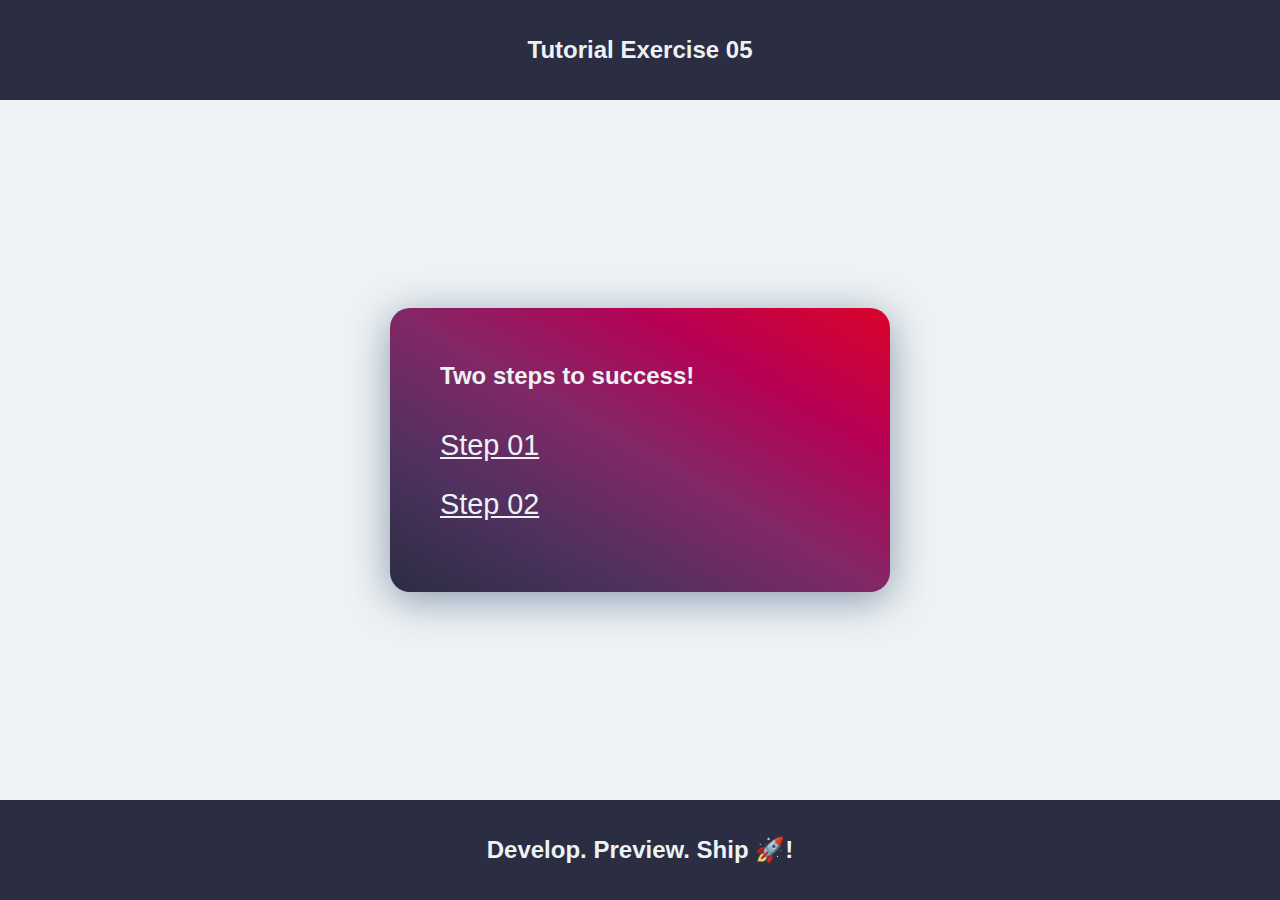
<file: index.html>
<!DOCTYPE html>
<html lang="en-ca">

<head>
  <!-- Set the page title -->
  <title>Tutorial Exercise 05</title>

  <!-- Set the charset we're using to UTF-8 -->
  <meta charset="utf-8" />

  <!-- Set the screens default zoom / scale to 1 -->
  <meta name="viewport" content="width=device-width, initial-scale=1" />

  <!-- Specifies the document mode for Internet Explorer -->
  <meta http-equiv="X-UA-Compatible" content="ie=edge" />

  <!-- Set the CSS Reset File -->
  <link rel="stylesheet" href="./reset.css" />

  <style>
    html {
      font-size: 1.0rem;
    }

    /* Styles for the body */
    body {
      font-family: Arial, Helvetica, sans-serif;
      background-color: #edf2f4;
      color: #242121;

      /* Flex directives */
      display: flex;
      flex-direction: column;
      justify-content:space-between;
      align-items: stretch;
    }

    /* The first item in the flex container will be the header */
    header {
      padding: 2rem 1rem;
      background-color: #2b2d42;
      color: #edf2f4;
    }

    header h2 {
      text-align: center;
      margin: 0;
    }

    /* The second item in the flex container will be the main content */
    main {
      /* Grow to fill the remaining space */
      flex: 1;

      /* Create a nested flex container */
      display: flex;
      flex-direction: column;
      justify-content: center;
    }

    /* Styles for the box inside main */
    main .box-container {

      padding: 50px;
      width: 500px;
      max-width: 80%;
      margin: 0 auto;

      color: #edf2f4;
      border-radius: 20px;
      box-shadow: #8d99ae 0px 8px 40px;

      /* Background colour and gradient are both set
         incase the browser doesn't support gradients */
      background-color: #ef233c;
      background-image: linear-gradient(to right top, #2b2d42, #4e315f, #832766, #b70054, #d90429);
    }

    /* Styles for the headings */
    main h1 {
      font-size: 1.5rem;
      margin: 0 0 1rem 0;
      color: #edf2f4;
    }

    main ul {
      font-size: 1.8rem;

      /* Remove the bullets */
      list-style: none;
      margin: 30px 0 0 0;
      padding: 0;
    }

    main ul li {
      margin-bottom: 1rem;
    }

    main ul li a {
      color: #edf2f4;
    }

    main ul li a:hover {
      color: #c0ccd0;
    }

    main ul li a:focus {
      outline: 2px solid #102964;
      outline-offset: 2px;
      border-radius: 2px;
    }

    footer {
      padding: 2rem 1rem;
      background-color: #2b2d42;
      color: #edf2f4;
      text-align: center;
    }
  </style>
</head>

<body>
  <!--

        DO NOT MODIFY ANY HTML OR CSS IN THIS PAGE FOR THE TUTORIAL

        THIS PAGE IS ONLY HERE TO PROVIDE LINKS
        TO THE OTHER STEPS IN THE TUTORIAL

      -->

  <header>
    <h2>Tutorial Exercise 05</h2>
  </header>

  <main>
    <div class="box-container">
      <h1>Two steps to success!</h1>

      <ul>
        <li><a href="./step-01.html">Step 01</a></li>
        <li><a href="./step-02.html">Step 02</a></li>
      </ul>
    </div>

  </main>

  <footer>
    <h2>Develop. Preview. Ship 🚀!</h2>
  </footer>
</body>

</html>
</file>
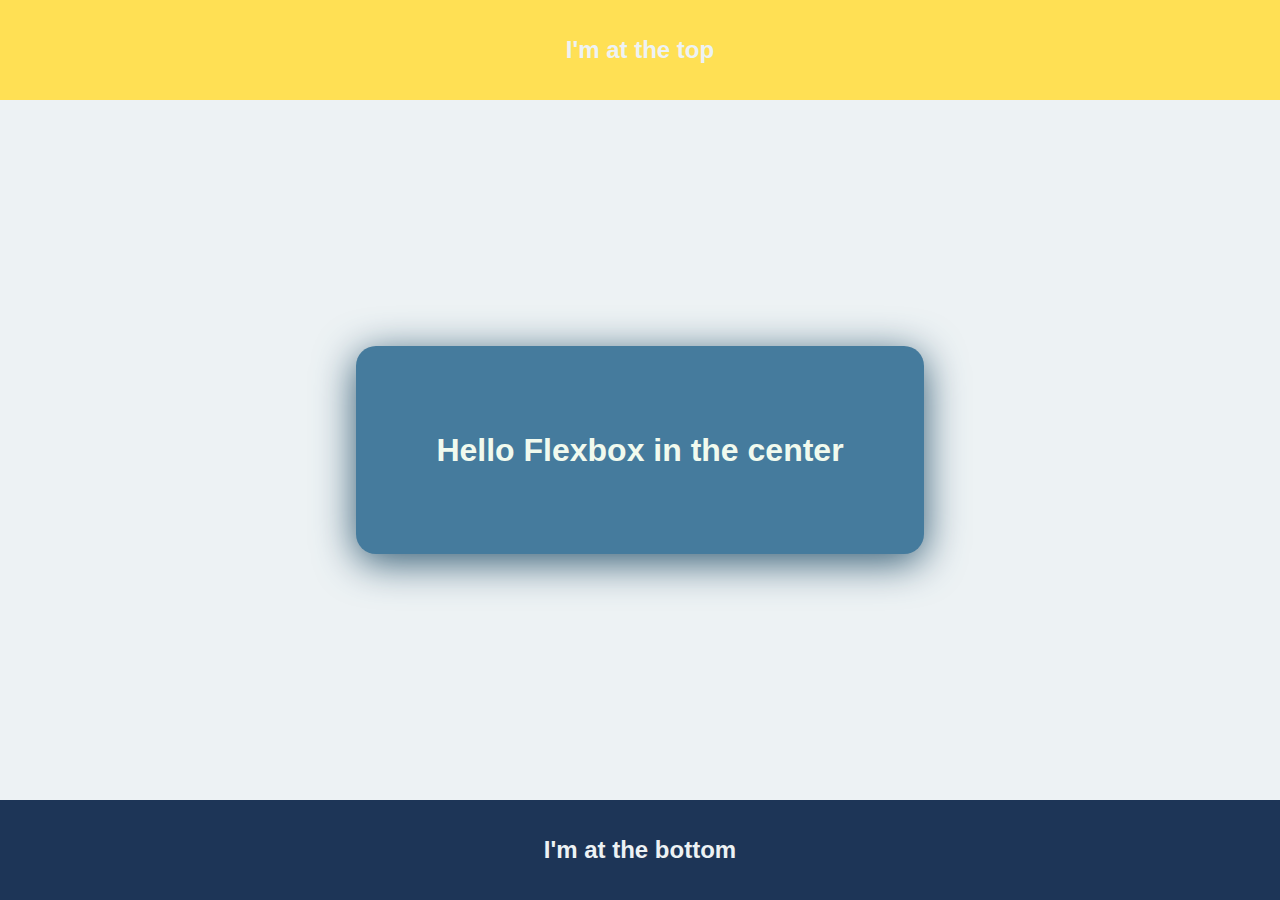
<file: step-01.html>
<!DOCTYPE html>
<html lang="en-ca">

<head>
  <!-- Set the page title -->
  <title>Tutorial Exercise 05</title>

  <!-- Set the charset we're using to UTF-8 -->
  <meta charset="utf-8" />

  <!-- Set the screens default zoom / scale to 1 -->
  <meta name="viewport" content="width=device-width, initial-scale=1" />

  <!-- Specifies the document mode for Internet Explorer -->
  <meta http-equiv="X-UA-Compatible" content="ie=edge" />

  <!-- Set the CSS Reset File First -->
  <link rel="stylesheet" href="./reset.css" />

  <!-- Then bring in your own CSS -->
  <link rel="stylesheet" href="./style-01.css" />

<body>
  <!--

    DO NOT MODIFY ANY HTML IN THIS PAGE FOR THE EXERCISE

  -->
    <!-- Our Header Section -->
    <header>
      <h2>I'm at the top</h2>
    </header>

    <!-- Our Main Content Area -->
    <main>
      <h1>Hello Flexbox in the center</h1>
    </main>

    <!-- Our Footer Area -->
    <footer>
      <h2>I'm at the bottom</h2>
    </footer>

</body>
</html>
</file>
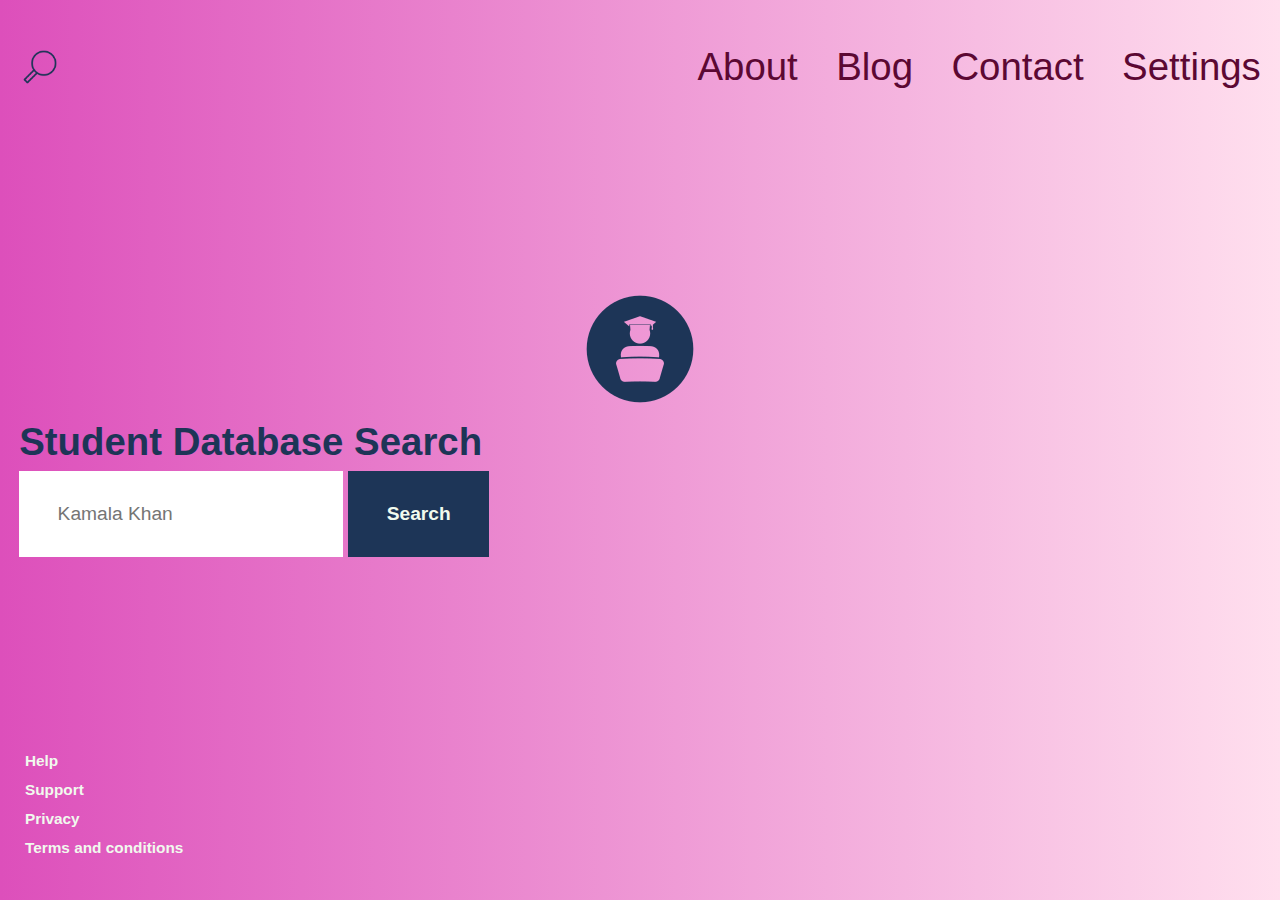
<file: step-02.html>
<!DOCTYPE html>
<html lang="en-ca">

<head>
  <!-- Set the page title -->
  <title>Tutorial Exercise 05</title>

  <!-- Set the charset we're using to UTF-8 -->
  <meta charset="utf-8" />

  <!-- Set the screens default zoom / scale to 1 -->
  <meta name="viewport" content="width=device-width, initial-scale=1" />

  <!-- Specifies the document mode for Internet Explorer -->
  <meta http-equiv="X-UA-Compatible" content="ie=edge" />

  <!-- Set the CSS Reset File First -->
  <link rel="stylesheet" href="./reset.css" />

  <!-- Then bring in your own CSS -->
  <link rel="stylesheet" href="./style-02.css" />

<body>
  <!--

    DO NOT MODIFY ANY HTML IN THIS PAGE FOR THE EXERCISE

  -->
  <!-- Our Header Section -->
  <header>
    <!--
        sr-only is a special CSS Class we create to hide text from visual users but still have the content read out by screenreaders for #a11y
      -->
    <h2 class="sr-only">Site header</h2>

    <img class="header--banner--logo" src="images/logo.png" alt="logo" />

    <nav class="header--banner--nav">
      <ul>
        <li><a href="#">About</a></li>
        <li><a href="#">Blog</a></li>
        <li><a href="#">Contact</a></li>
        <li><a href="#">Settings</a></li>
      </ul>
    </nav>

  </header>

  <!-- Our Main Content Area -->
  <main>
    <img class="main--img" src="images/student.png" alt="Graphic of a student at a computer" />

    <h1>Student Database Search</h1>

    <form class="main--form">
      <label class="sr-only" for="students">Search students</label>
      <input type="search" id="students" name="students" placeholder="Kamala Khan" />
      <!-- Using input type submit instead of button -->
      <input type="submit" value="Search" />
    </form>
  </main>

  <!-- Our Footer Area -->
  <footer>
    <h2 class="sr-only">Site footer</h2>

    <nav class="footer--nav">
      <ul>
        <li><a href="#">Help</a></li>
        <li><a href="#">Support</a></li>
        <li class="footer--nav--push"><a href="#">Privacy</a></li>
        <li><a href="#">Terms and conditions</a></li>
      </ul>
    </nav>
  </footer>

</body>

</html>
</file>
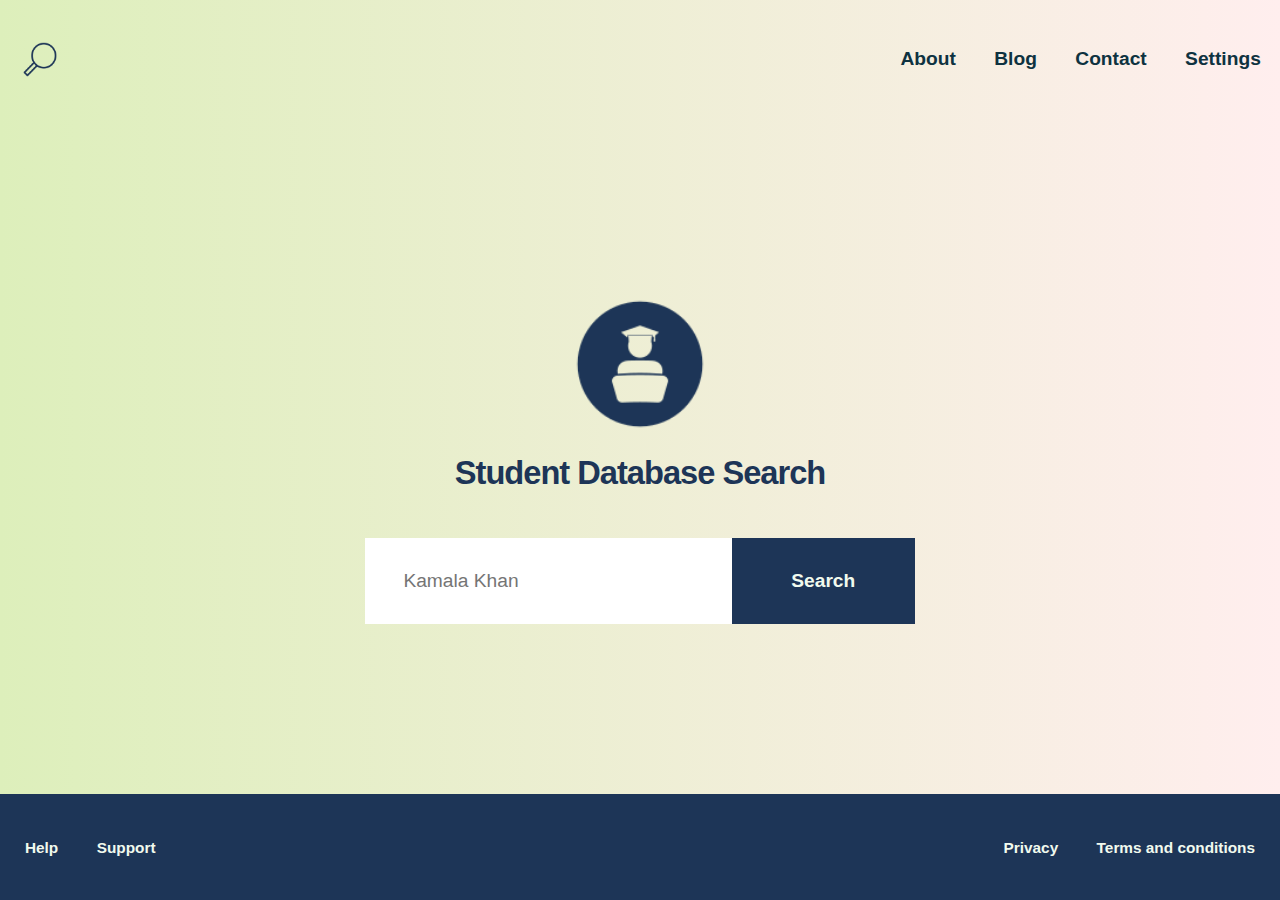
<file: solution/step-02.html>
<!DOCTYPE html>
<html lang="en-ca">

<head>
  <!-- Set the page title -->
  <title>Tutorial Exercise 05</title>

  <!-- Set the charset we're using to UTF-8 -->
  <meta charset="utf-8" />

  <!-- Set the screens default zoom / scale to 1 -->
  <meta name="viewport" content="width=device-width, initial-scale=1" />

  <!-- Specifies the document mode for Internet Explorer -->
  <meta http-equiv="X-UA-Compatible" content="ie=edge" />

  <!-- Set the CSS Reset File First -->
  <link rel="stylesheet" href="./reset.css" />

  <!-- Then bring in your own CSS -->
  <link rel="stylesheet" href="./style-02.css" />

<body>
  <!--

    DO NOT MODIFY ANY HTML IN THIS PAGE FOR THE EXERCISE

  -->
  <!-- Our Header Section -->
  <header>
    <!--
        sr-only is a special CSS Class we create to hide text from visual users but still have the content read out by screenreaders for #a11y
      -->
    <h2 class="sr-only">Site header</h2>

    <img class="header--banner--logo" src="images/logo.png" alt="logo" />

    <nav class="header--banner--nav">
      <ul>
        <li><a href="#">About</a></li>
        <li><a href="#">Blog</a></li>
        <li><a href="#">Contact</a></li>
        <li><a href="#">Settings</a></li>
      </ul>
    </nav>

  </header>

  <!-- Our Main Content Area -->
  <main>
    <img class="main--img" src="images/student.png" alt="Graphic of a student at a computer" />

    <h1>Student Database Search</h1>

    <form class="main--form">
      <label class="sr-only" for="students">Search students</label>
      <input type="search" id="students" name="students" placeholder="Kamala Khan" />
      <input type="submit" value="Search" />
    </form>
  </main>

  <!-- Our Footer Area -->
  <footer>
    <h2 class="sr-only">Site footer</h2>

    <nav class="footer--nav">
      <ul>
        <li><a href="#">Help</a></li>
        <li><a href="#">Support</a></li>
        <li class="footer--nav--push"><a href="#">Privacy</a></li>
        <li><a href="#">Terms and conditions</a></li>
      </ul>
    </nav>
  </footer>

</body>

</html>
</file>
<file: style-01.css>
/*
 * CSS File for the solution
 * Tutorial 05
 * Step 01
 * Intstructions are found below in the CSS comments
 */

 html {
  /* We're setting the default font size for the html element */
  /* GO REMS */
  font-size: 1.0rem;
}

/*
  The body is our flex box and is setup
  to take the full width and height of the page
  from reset.css
*/
body {
  /* Set the font */
  font-family: Arial, Helvetica, sans-serif;
  /* Set the page background colour */
  background-color: #edf2f4;
  /* Set the text colour */
  color: #242121;

  /* Flex directives */
  /* 1. Set the display to flex */
display: flex;
flex-direction: column;
justify-content: space-between;
  /* 2. Set the flex direction to column */

  /* 3. Set the justify content to space between */


}

/* The first item in the flex container will be the header */

/*
  To keep things simple we just target the
  header directly. Here we are adding
  padding to the top and bottom and sides
  and setting the background and text colours.
*/
header {
  padding: 2rem 1rem;
  background-color: rgb(255, 224, 84);
  color:#edf2f4;
  /* 4. Set a cool background colour */

  /* 5. Set a cool text colour (or use #edf2f4) */

}

header h2 {
  /* 6. Set the text alignment to center */
  text-align: center;
  margin: 0;
}


/*
  To keep things simple we just target the
  main element directly.

  We add the align-self: center directive to
  center the flex item in the middle of the screen

  We set the minimum and maximum width so
  that we can keep our box to a certain size.

  Lastly we add padding, colours, and a box shadow to
  make it look a bit better
*/
main {
  /* 7. Set the align-self to center
        This is so our element does stretch to full width of the page
  */

  min-width: 500px;
  padding: 5rem;
  margin: 2rem;
  background-color: #457b9d;
  color: #f1faee;
  border-radius: 20px;
  box-shadow: #315a72 0px 8px 40px;
  align-self: center;
}

/*
  To keep things simple we just target the
  footer directly. Here we are adding
  padding to the top and bottom (nothing on the side)
  and setting the background and text colours.
*/
footer {
  padding: 2rem 1rem;
  background-color: #1d3557;
  /* 8. Set a cool background colour (or use #1d3557) */
 color: #edf2f4;
  /* 9. Set a cool text colour (or use #edf2f4) */

}

footer h2 {
  text-align: center;
}
</file>
<file: style-02.css>
/*
 * CSS File for the solution
 * Tutorial 05
 * Step 02
 * Intstructions are found below in the CSS comments
 */

/*
 * Body styles
 *
 * The body is our flex box container and is setup
 * to take the full width and height of the page
 * from reset.css
 *
 */
body {
  color: #242121;

  /* 1. Set the font family and colours */
  font-family: 'Franklin Gothic Medium', 'Arial Narrow', Arial, sans-serif;
  color: greenyellow


  /* Check out this cool background gradient */
  /* Replace the background with your own gradient styles */
  /* Source: https://uigradients.com/#Jonquil */
  background: #ffffff; /* fallback for old browsers */
  background: linear-gradient(to right, #dd4fbb, #ffdfee);
  display: flex;
  flex-direction: column;
  justify-content: space-between;

  /* Set the flexbox directives */
  /* 2. Set the display to flex */
  
  /* 3. Set the flex direction to column */

  /* 4. Set the justify content to space between */

}

/*
 * Header styles
 */


header {
  padding: 2rem 1rem;

  /* header is both a flexbox item and a flexbox container */
  /* 5. Set the display to flex */
  display: flex;
  justify-content: space-between;
  align-items: center;

  /* 6. Set the justify content to space between */

  /* 7. Set the align items to center */
}

header .header--banner--logo {
  height: 2.2rem;
  /* 8. Set the height of the image (I used 2.2rem but you can use whatevs) */

}

header .header--banner--nav ul {
  display: flex;
  gap: 2rem;
  list-style: none;
  margin: 0px;
  padding: 0px;
  /* Another flexbox container */
  /* 9. Set the display to flex */

  /* 10. Set the flex gap to something (I used 2rem) */

  /* 11. Set the list style type to none to take out the dics */

  /* 12. Set the margin to 0px */

  /* 13. Set the padding to 0px */

}

header nav.header--banner--nav ul li a {
  font-size: 2rem;
  text-decoration: none;
  font-weight: 300;
  color: #5c0833;
  /* 14. Set the font size, colour, text decoration, and font weight
         to make your links look nice
   */
}

header nav.header--banner--nav ul li a:hover {
  /* 15. Set the hover colour to something nice */
color: pink;
text-decoration: underline;
  /* 16. Set the hover text decoration to underline */

}



/*
 * Main styles
 *
 * To keep things simple we just target the
 * main element directly.
 *
 * We add the align-self: center directive to
 * center the flex item in the middle of the screen
 *
 * We set the minimum and maximum width so
 * that we can keep our box to a certain size.
 *
 * Lastly we add padding, colours, and a box shadow to
 * make it look a bit better
 */


main {
  /*
    You must have align-self center otherwise the
    flex item will not center in the middle of the screen
    and will try to take up the full width of the page
  */
  /* 17. Set the align self to center */


  /* Set a minimum width for our "box" */
  min-width: 550px;
  margin: 1rem;
  color: #1d3557;
}

main h1 {
  /* 18. Make the h1 look good using margin, font size,
         letter spacing, font weight and text-align
  */

}

.main--img {
  /* Margin 0 auto is a cool trick to center an element */
  margin: 0 auto;

  /* 19. Set the height of the image */

}

.main--form {
  /* We use flex on the form so the input and submit are side by side */
  /* 20. Set the display to flex */

}

/* We use flex-grow to make the input text take up the rest of the space */
.main--form input {
  margin: 0 auto;
  padding: 1.5rem 2rem;
  background-color: rgb(255, 255, 255);
  border: none;

  /* 21. Set the flex grow to 1 */

}

/* This targets our input type=submit */
/* If we were using a button we could use the button selector */
.main--form input[type="submit"] {
  border: none;
  padding: 1.5rem 2rem;
  background-color: #1d3557;
  color: #f1faee;
  font-weight: 800;
  font-size: 1rem;
}

/* This targets our input type=submit when we hover over it */
.main--form input[type="submit"]:hover {
  cursor: pointer;
  background-color: #30568b;
}

/*
 * Footer styles
 *
 * To keep things simple we just target the
 * footer directly. Here we are adding
 * padding to the top and bottom (nothing on the side)
 * and setting the background and text colours.
 */

 footer {
  color: #f1faee;

  /* 22. Add a background-colour (I used ##1d3557) */

  /* 23. Add padding to the footer (I used 2rem 1.3rem) */
  padding: 2rem 1.3rem;

}

footer .footer--nav ul {
  list-style-type: none;
  margin: 0px;
  padding: 0px;

  /* Another flexbox container */

  /* 24. Set the display to flex */

  /* 25. Set the flex direction to row */

  /* 26. Set the flex wrap to nowrap */

  /* 27. Set the justify content to flex start */

  /* 28. Set the gap to something */

}

footer .footer--nav ul li a {
  /* Make the footer text a bit smaller */
  /* Fee free to change this as you see fit */
  font-size: 0.8rem;
  text-decoration: none;
  font-weight: 900;
  color: #f1faee;
}

/*
  This is a neat trick
  We use the margin-left auto
  positioning trick to push
  the element to the right
*/
.footer--nav--push {
  margin-left: auto;
}



/****** Screen reader text *******/
.sr-only {
  position: absolute;
  width: 1px;
  height: 1px;
  padding: 0;
  margin: -1px;
  overflow: hidden;
  clip: rect(0, 0, 0, 0);
  white-space: nowrap;
  border-width: 0;
}

html {
  font-size: 1.2rem;
}
</file>
<file: solution/style-02.css>
/*
 * CSS File for the solution
 * Tutorial 05
 * Step 02
 */

/****** Screen reader text *******/
.sr-only {
  position: absolute;
  width: 1px;
  height: 1px;
  padding: 0;
  margin: -1px;
  overflow: hidden;
  clip: rect(0, 0, 0, 0);
  white-space: nowrap;
  border-width: 0;
}

html {
  font-size: 1.2rem;
}

/*
  The body is our flex box container and is setup
  to take the full width and height of the page
  from reset.css
*/
body {
  font-family: Arial, Helvetica, sans-serif;
  background-color: #edf2f4;
  color: #242121;

  /* Source: https://uigradients.com/#Jonquil */
  background: #ffeeee; /* fallback for old browsers */
  background: linear-gradient(to right, #ddefbb, #ffeeee);

  /* Flex directives */
  display: flex;
  flex-direction: column;
  justify-content: space-between;
}

header {
  /* header is both a flexbox item and a flexbox container */
  display: flex;
  justify-content: space-between;
  align-items: center;

  padding: 2rem 1rem;
}

header .header--banner--logo {
  /* Set the height of the image */
  height: 2.2rem;
}

header .header--banner--nav ul {
  /* Another flexbox container */
  display: flex;
  /* This adds gaps between the items */
  gap: 2rem;

  list-style-type: none;
  margin: 0px;
  padding: 0px;
}

header nav.header--banner--nav ul li a {
  font-size: 1rem;
  color: #0e3240;
  text-decoration: none;
  font-weight: 900;
}

header nav.header--banner--nav ul li a:hover {
  color: #2b2d42;
  text-decoration: underline;
}

/*
  To keep things simple we just target the
  main element directly.

  We add the align-self: center directive to
  center the flex item in the middle of the screen

  We set the minimum and maximum width so
  that we can keep our box to a certain size.

  Lastly we add padding, colours, and a box shadow to
  make it look a bit better
*/
main {
  /*
    You must have align-self center otherwise the
    flex item will not center in the middle of the screen
    and will try to take up the full width of the page
  */
  align-self: center;

  /* Set a minimum width for our "box" */
  min-width: 550px;
  margin: 1rem;
  color: #1d3557;
}

main h1 {
  margin: 10px 0px 40px 0px;
  font-size: 1.7rem;
  letter-spacing: -1px;
  text-align: center;
}

.main--img {
  /* Margin 0 auto is a cool trick to center an element */
  margin: 0 auto;
  height: 150px;
}

.main--form {
  display: flex;
}

.main--form input {
  flex-grow: 1;

  margin: 0 auto;
  padding: 1.5rem 2rem;
  background-color: rgb(255, 255, 255);
  border: none;
}

.main--form input[type="submit"] {
  border: none;
  padding: 1.5rem 2rem;
  background-color: #1d3557;
  color: #f1faee;
  font-weight: 800;
  font-size: 1rem;
}

.main--form input[type="submit"]:hover {
  cursor: pointer;
  background-color: #30568b;
}

/*
  To keep things simple we just target the
  footer directly. Here we are adding
  padding to the top and bottom (nothing on the side)
  and setting the background and text colours.
*/
footer {
  padding: 2rem 1.3rem;
  background-color: #1d3557;
  color: #f1faee;
}

footer .footer--nav ul {
  display: flex;
  flex-direction: row;
  flex-wrap: nowrap;
  justify-content: flex-start;
  gap: 2rem;

  list-style-type: none;
  margin: 0px;
  padding: 0px;
}

footer .footer--nav ul li a {
  /* Make the footer text a bit smaller */
  font-size: 0.8rem;
  text-decoration: none;
  font-weight: 900;
  color: #f1faee;
}

/*
  This is a neat trick
  We use the margin-left auto
  positioning trick to push
  the element to the right
*/
.footer--nav--push {
  margin-left: auto;
}
</file>
